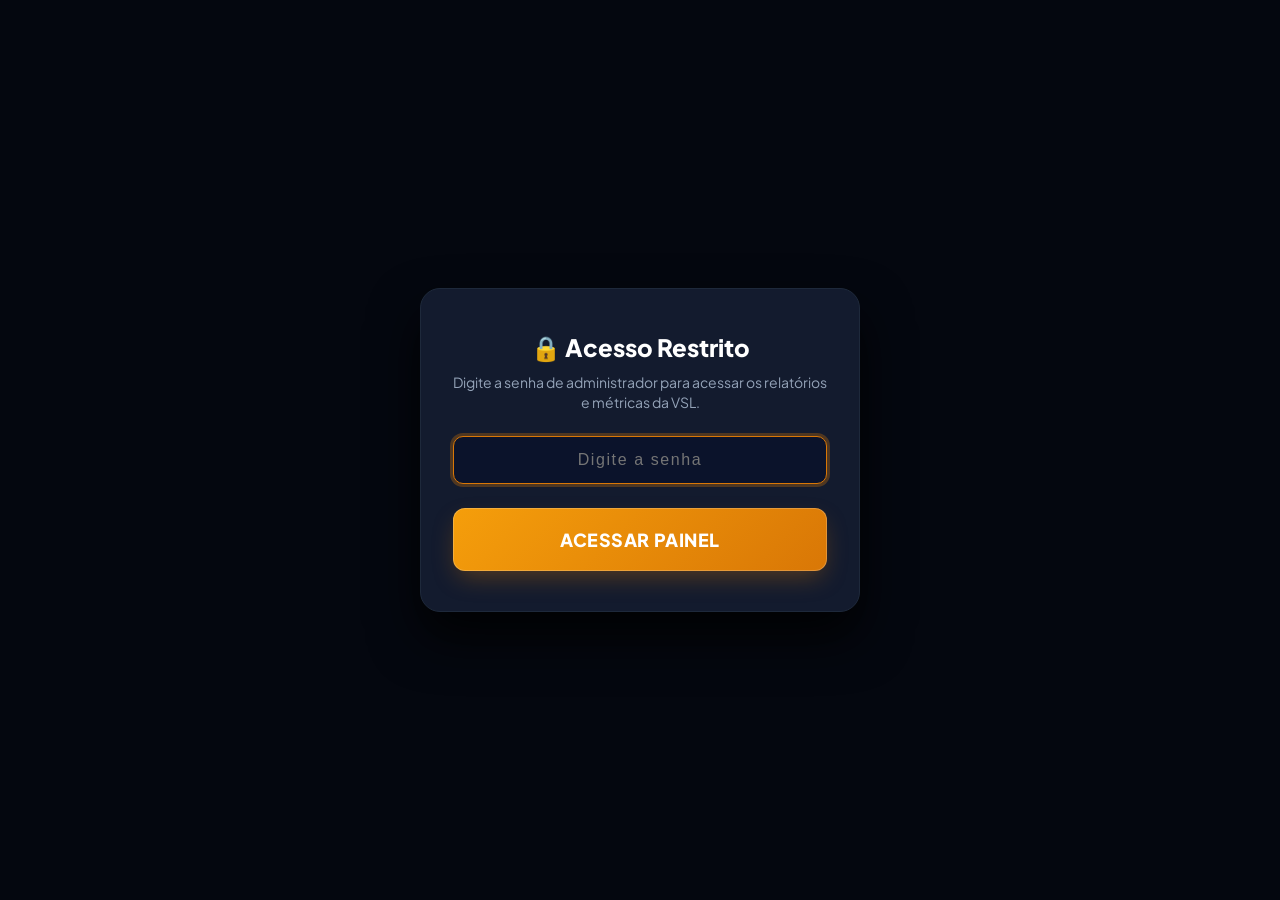
<file: admin-vsl.html>
<!DOCTYPE html>
<html lang="pt-BR">
<head>
  <meta charset="UTF-8">
  <meta name="viewport" content="width=device-width, initial-scale=1.0">
  <title>Dashboard de Retenção da VSL | Método G90</title>
  <link rel="preconnect" href="https://fonts.googleapis.com">
  <link rel="preconnect" href="https://fonts.gstatic.com" crossorigin>
  <link href="https://fonts.googleapis.com/css2?family=Plus+Jakarta+Sans:wght@400;600;700;800&display=swap" rel="stylesheet">
  <link rel="icon" type="image/webp" sizes="32x32" href="img/favicon.webp">
  <link rel="apple-touch-icon" sizes="180x180" href="img/favicon-180.webp">
  <link rel="stylesheet" href="css/styles.min.css?v=1.0.2">
  <script src="js/config.js?v=1.0.2"></script>
  <style>
    body {
      background-color: #0A0F1D;
      color: #F8FAFC;
      padding: 2rem 1rem;
      font-family: 'Plus Jakarta Sans', sans-serif;
    }
    .dash-container {
      max-width: 1000px;
      margin: 0 auto;
    }
    .dash-header {
      display: flex;
      justify-content: space-between;
      align-items: center;
      margin-bottom: 2rem;
      flex-wrap: wrap;
      gap: 1rem;
    }
    .dash-title {
      font-size: 1.75rem;
      font-weight: 800;
      color: #FFFFFF;
    }
    .dash-badge {
      background: rgba(217, 119, 6, 0.15);
      border: 1px solid rgba(217, 119, 6, 0.3);
      color: #F59E0B;
      padding: 0.4rem 1rem;
      border-radius: 9999px;
      font-weight: 700;
      font-size: 0.8125rem;
    }
    .metrics-grid {
      display: grid;
      grid-template-columns: repeat(auto-fit, minmax(200px, 1fr));
      gap: 1.25rem;
      margin-bottom: 2.5rem;
    }
    .metric-card {
      background: #131B2E;
      border: 1px solid #1E293B;
      border-radius: 16px;
      padding: 1.5rem;
      box-shadow: 0 10px 25px rgba(0,0,0,0.4);
    }
    .metric-value {
      font-size: 2rem;
      font-weight: 800;
      color: #F59E0B;
      margin-top: 0.5rem;
    }
    .metric-label {
      font-size: 0.875rem;
      color: #94A3B8;
      font-weight: 600;
    }
    .retention-card {
      background: #131B2E;
      border: 1px solid #1E293B;
      border-radius: 20px;
      padding: 2rem;
      margin-bottom: 2rem;
    }
    .retention-title {
      font-size: 1.25rem;
      font-weight: 800;
      margin-bottom: 1.5rem;
      color: #FFFFFF;
    }
    .funnel-step {
      margin-bottom: 1.25rem;
    }
    .funnel-meta {
      display: flex;
      justify-content: space-between;
      font-size: 0.9375rem;
      font-weight: 700;
      margin-bottom: 0.5rem;
    }
    .funnel-bar-bg {
      width: 100%;
      height: 14px;
      background: #0B132B;
      border-radius: 8px;
      overflow: hidden;
      border: 1px solid #1E293B;
    }
    .funnel-bar-fill {
      height: 100%;
      background: linear-gradient(90deg, #D97706 0%, #F59E0B 100%);
      border-radius: 8px;
      transition: width 0.6s ease;
    }
    .pitch-highlight .funnel-bar-fill {
      background: linear-gradient(90deg, #10B981 0%, #34D399 100%);
    }
    .dash-actions {
      display: flex;
      gap: 1rem;
      justify-content: flex-end;
      flex-wrap: wrap;
    }
    .btn-dash {
      background: #1E293B;
      border: 1px solid #334155;
      color: #FFFFFF;
      padding: 0.75rem 1.5rem;
      border-radius: 10px;
      font-weight: 700;
      cursor: pointer;
    }
    .btn-dash:hover {
      background: #334155;
    }

    /* Password Protection Modal */
    .auth-overlay {
      position: fixed;
      inset: 0;
      background-color: rgba(5, 8, 15, 0.96);
      backdrop-filter: blur(12px);
      z-index: 9999;
      display: flex;
      align-items: center;
      justify-content: center;
      padding: 1.5rem;
    }
    .auth-card {
      background: #131B2E;
      border: 1px solid #1E293B;
      border-radius: 20px;
      padding: 2.5rem 2rem;
      max-width: 440px;
      width: 100%;
      text-align: center;
      box-shadow: 0 25px 50px rgba(0,0,0,0.8);
    }
    .auth-title {
      font-size: 1.5rem;
      font-weight: 800;
      margin-bottom: 0.5rem;
      color: #FFFFFF;
    }
    .auth-sub {
      font-size: 0.875rem;
      color: #94A3B8;
      margin-bottom: 1.5rem;
      line-height: 1.4;
    }
    .auth-input {
      width: 100%;
      background: #0B132B;
      border: 1px solid #1E293B;
      border-radius: 10px;
      padding: 0.875rem 1rem;
      color: #FFFFFF;
      font-size: 1rem;
      outline: none;
      text-align: center;
      letter-spacing: 0.1em;
      margin-bottom: 0.5rem;
    }
    .auth-input:focus {
      border-color: #D97706;
      box-shadow: 0 0 0 3px rgba(217, 119, 6, 0.3);
    }
    .auth-error {
      color: #EF4444;
      font-size: 0.8125rem;
      display: none;
      margin-top: 0.5rem;
      font-weight: 600;
    }
    .hidden {
      display: none !important;
    }
  </style>
</head>
<body>

  <!-- Modal de Autenticação / Senha -->
  <div id="admin-auth-overlay" class="auth-overlay">
    <div class="auth-card">
      <h2 class="auth-title">🔒 Acesso Restrito</h2>
      <p class="auth-sub">Digite a senha de administrador para acessar os relatórios e métricas da VSL.</p>
      
      <form id="auth-form" onsubmit="handleAuthSubmit(event)">
        <input type="password" id="admin-pass-input" class="auth-input" placeholder="Digite a senha" required autofocus>
        <div id="auth-error" class="auth-error">Senha incorreta. Tente novamente.</div>
        <button type="submit" class="btn-primary" style="width: 100%; margin-top: 1rem;">ACESSAR PAINEL</button>
      </form>
    </div>
  </div>

  <!-- Conteúdo do Dashboard -->
  <div id="dash-content" class="dash-container hidden">
    
    <div class="dash-header">
      <div>
        <h1 class="dash-title">Painel de Retenção da VSL</h1>
        <p style="color: #94A3B8; margin-top: 0.25rem;">Análise em tempo real da taxa de reprodução e retenção de público (Estilo VTurb)</p>
      </div>
      <span class="dash-badge">Método G90 Analytics</span>
    </div>

    <!-- Cards de Métricas Principais -->
    <div class="metrics-grid">
      <div class="metric-card">
        <div class="metric-label">Impressões da Página</div>
        <div class="metric-value" id="val-impressions">0</div>
      </div>
      <div class="metric-card">
        <div class="metric-label">Reproduções (Plays)</div>
        <div class="metric-value" id="val-plays">0</div>
      </div>
      <div class="metric-card">
        <div class="metric-label">Taxa de Play (Play Rate)</div>
        <div class="metric-value" id="val-playrate">0%</div>
      </div>
      <div class="metric-card">
        <div class="metric-label">Retenção até o Pitch (3m 05s)</div>
        <div class="metric-value" style="color: #10B981;" id="val-pitchrate">0%</div>
      </div>
    </div>

    <!-- Gráfico de Funil de Retenção -->
    <div class="retention-card">
      <h2 class="retention-title">Funil de Retenção do Público</h2>
      
      <div class="funnel-step">
        <div class="funnel-meta">
          <span>1. Início da Reprodução (Play Rate)</span>
          <span id="label-plays">0 (0%)</span>
        </div>
        <div class="funnel-bar-bg">
          <div class="funnel-bar-fill" id="bar-plays" style="width: 0%;"></div>
        </div>
      </div>

      <div class="funnel-step">
        <div class="funnel-meta">
          <span>2. Chegaram a 25% do Vídeo</span>
          <span id="label-p25">0 (0%)</span>
        </div>
        <div class="funnel-bar-bg">
          <div class="funnel-bar-fill" id="bar-p25" style="width: 0%;"></div>
        </div>
      </div>

      <div class="funnel-step">
        <div class="funnel-meta">
          <span>3. Chegaram a 50% (Metade)</span>
          <span id="label-p50">0 (0%)</span>
        </div>
        <div class="funnel-bar-bg">
          <div class="funnel-bar-fill" id="bar-p50" style="width: 0%;"></div>
        </div>
      </div>

      <div class="funnel-step">
        <div class="funnel-meta">
          <span>4. Chegaram a 75%</span>
          <span id="label-p75">0 (0%)</span>
        </div>
        <div class="funnel-bar-bg">
          <div class="funnel-bar-fill" id="bar-p75" style="width: 0%;"></div>
        </div>
      </div>

      <div class="funnel-step pitch-highlight">
        <div class="funnel-meta" style="color: #10B981;">
          <span>5. Chegaram ao Pitch / Botão CTA (3 min 05 seg) ★</span>
          <span id="label-pitch">0 (0%)</span>
        </div>
        <div class="funnel-bar-bg">
          <div class="funnel-bar-fill" id="bar-pitch" style="width: 0%;"></div>
        </div>
      </div>

      <div class="funnel-step">
        <div class="funnel-meta">
          <span>6. Assistiram 100% (Final)</span>
          <span id="label-p100">0 (0%)</span>
        </div>
        <div class="funnel-bar-bg">
          <div class="funnel-bar-fill" id="bar-p100" style="width: 0%;"></div>
        </div>
      </div>
    </div>

    <!-- Controles -->
    <div class="dash-actions">
      <button class="btn-dash" onclick="simulateTestData()">Adicionar Dados de Teste</button>
      <button class="btn-dash" onclick="resetStats()">Zerar Métricas</button>
      <a href="index.html" class="btn-dash" style="text-decoration: none;">Voltar para a Página</a>
      <button class="btn-dash" style="background: #7F1D1D; border-color: #991B1B;" onclick="handleLogout()">Sair (Logout)</button>
    </div>

  </div>

  <script>
    const STORAGE_KEY = 'g90_vsl_analytics';
    const SESSION_KEY = 'g90_admin_session';

    function checkAuth() {
      const isAuth = sessionStorage.getItem(SESSION_KEY) === 'true';
      const overlay = document.getElementById('admin-auth-overlay');
      const content = document.getElementById('dash-content');

      if (isAuth) {
        if (overlay) overlay.classList.add('hidden');
        if (content) content.classList.remove('hidden');
        renderDashboard();
      } else {
        if (overlay) overlay.classList.remove('hidden');
        if (content) content.classList.add('hidden');
      }
    }

    function handleAuthSubmit(e) {
      e.preventDefault();
      const input = document.getElementById('admin-pass-input');
      const errorMsg = document.getElementById('auth-error');
      const pass = (input ? input.value : '').trim();

      const expectedPass = (window.G90_CONFIG && window.G90_CONFIG.ADMIN_PASSWORD) ? window.G90_CONFIG.ADMIN_PASSWORD : 'g90admin2026';

      if (pass === expectedPass) {
        sessionStorage.setItem(SESSION_KEY, 'true');
        if (errorMsg) errorMsg.style.display = 'none';
        checkAuth();
      } else {
        if (errorMsg) errorMsg.style.display = 'block';
        if (input) {
          input.value = '';
          input.focus();
        }
      }
    }

    function handleLogout() {
      sessionStorage.removeItem(SESSION_KEY);
      checkAuth();
    }

    function loadStats() {
      try {
        const stored = localStorage.getItem(STORAGE_KEY);
        if (stored) return JSON.parse(stored);
      } catch(e){}
      return { impressions: 0, plays: 0, p25: 0, p50: 0, p75: 0, pitch: 0, p100: 0 };
    }

    function renderDashboard() {
      const stats = loadStats();
      const impressions = stats.impressions || 0;
      const plays = stats.plays || 0;
      const p25 = stats.p25 || 0;
      const p50 = stats.p50 || 0;
      const p75 = stats.p75 || 0;
      const pitch = stats.pitch || 0;
      const p100 = stats.p100 || 0;

      const playRate = impressions > 0 ? ((plays / impressions) * 100).toFixed(1) : 0;
      const pitchRate = plays > 0 ? ((pitch / plays) * 100).toFixed(1) : 0;

      document.getElementById('val-impressions').textContent = impressions;
      document.getElementById('val-plays').textContent = plays;
      document.getElementById('val-playrate').textContent = playRate + '%';
      document.getElementById('val-pitchrate').textContent = pitchRate + '%';

      function calcPercent(val) {
        return plays > 0 ? ((val / plays) * 100).toFixed(1) : 0;
      }

      document.getElementById('label-plays').textContent = `${plays} (${playRate}% das impressões)`;
      document.getElementById('bar-plays').style.width = Math.min(playRate, 100) + '%';

      document.getElementById('label-p25').textContent = `${p25} (${calcPercent(p25)}%)`;
      document.getElementById('bar-p25').style.width = calcPercent(p25) + '%';

      document.getElementById('label-p50').textContent = `${p50} (${calcPercent(p50)}%)`;
      document.getElementById('bar-p50').style.width = calcPercent(p50) + '%';

      document.getElementById('label-p75').textContent = `${p75} (${calcPercent(p75)}%)`;
      document.getElementById('bar-p75').style.width = calcPercent(p75) + '%';

      document.getElementById('label-pitch').textContent = `${pitch} (${calcPercent(pitch)}%)`;
      document.getElementById('bar-pitch').style.width = calcPercent(pitch) + '%';

      document.getElementById('label-p100').textContent = `${p100} (${calcPercent(p100)}%)`;
      document.getElementById('bar-p100').style.width = calcPercent(p100) + '%';
    }

    function simulateTestData() {
      const current = loadStats();
      current.impressions += 10;
      current.plays += 8;
      current.p25 += 7;
      current.p50 += 6;
      current.p75 += 5;
      current.pitch += 4;
      current.p100 += 3;
      localStorage.setItem(STORAGE_KEY, JSON.stringify(current));
      renderDashboard();
    }

    function resetStats() {
      if (confirm('Deseja zerar todas as estatísticas de teste da VSL?')) {
        localStorage.removeItem(STORAGE_KEY);
        renderDashboard();
      }
    }

    checkAuth();
  </script>
</body>
</html>
</file>
<file: css/styles.min.css>
:root{--color-bg-main:#0A0F1D;--color-bg-secondary:#0F172A;--color-text-main:#F8FAFC;--color-bg-card:#131B2E;--color-bg-input:#0B132B;--color-text-muted:#94A3B8;--color-border:#1E293B;--color-border-focus:#334155;--color-accent:#D97706;--color-accent-light:#F59E0B;--color-accent-hover:#B45309;--color-accent-glow:rgba(217,119,6,0.35);--color-accent-gradient:linear-gradient(135deg,#F59E0B 0%,#D97706 100%);--color-error:#EF4444;--color-success:#10B981;--font-main:'Plus Jakarta Sans',system-ui,-apple-system,BlinkMacSystemFont,'Segoe UI',Roboto,sans-serif;--transition-fast:0.2s cubic-bezier(0.4,0,0.2,1);--transition-smooth:0.35s cubic-bezier(0.4,0,0.2,1)}*,*::before,*::after{box-sizing:border-box;margin:0;padding:0}html{font-family:var(--font-main);background-color:var(--color-bg-main);color:var(--color-text-main);line-height:1.5;-webkit-text-size-adjust:100%;scroll-behavior:smooth}body{min-height:100vh;display:flex;flex-direction:column;align-items:center;overflow-x:hidden}.container{width:100%;max-width:1100px;margin:0 auto;padding:0 1.25rem}.section-wrapper{width:100%;padding:3rem 0}.brand-header{padding:1.5rem 0 1rem;text-align:center}.brand-logo-link{display:inline-block;text-decoration:none;transition:transform var(--transition-fast)}.brand-logo-link:hover{transform:scale(1.04)}.brand-logo-img{height:clamp(48px,6vw,68px);width:auto;max-width:260px;display:inline-block;filter:drop-shadow(0 4px 15px rgba(217,119,6,0.2))}.hero-section{text-align:center;padding-top:1rem;padding-bottom:2rem}.hero-headline{font-size:clamp(1.75rem,5vw,2.75rem);font-weight:800;line-height:1.2;letter-spacing:-0.02em;color:var(--color-text-main);margin-bottom:1rem;max-width:800px;margin-left:auto;margin-right:auto}.hero-headline span{color:var(--color-accent-light)}.hero-subheadline{font-size:clamp(1rem,2.5vw,1.25rem);font-weight:400;color:var(--color-text-muted);max-width:680px;margin:0 auto 2rem;line-height:1.6}.vsl-outer-wrapper{width:100%;display:flex;justify-content:center;margin-bottom:2rem}.vsl-container{width:100%;max-width:380px;aspect-ratio:9 / 16;background-color:var(--color-bg-card);border:1px solid var(--color-border);border-radius:20px;overflow:hidden;box-shadow:0 20px 40px -15px rgba(0,0,0,0.7),0 0 0 1px rgba(255,255,255,0.05);position:relative}.vsl-container iframe,.vsl-container video{width:100%;height:100%;object-fit:cover;border:none}.vsl-overlay{position:absolute;inset:0;display:flex;flex-direction:column;align-items:center;justify-content:center;padding:2rem;text-align:center;background:radial-gradient(circle at center,rgba(30,41,59,0.88) 0%,rgba(11,19,43,0.96) 100%);z-index:5;transition:opacity 0.4s cubic-bezier(0.4,0,0.2,1),visibility 0.4s cubic-bezier(0.4,0,0.2,1);cursor:pointer}.vsl-overlay.vsl-playing{opacity:0;visibility:hidden;pointer-events:none}.vsl-overlay-title{font-size:0.875rem;font-weight:800;letter-spacing:0.15em;color:var(--color-text-main);margin-bottom:0.75rem;text-transform:uppercase}.vsl-play-btn{width:72px;height:72px;border-radius:50%;background:var(--color-accent-gradient);border:none;display:flex;align-items:center;justify-content:center;box-shadow:0 0 30px var(--color-accent-glow);margin-bottom:1.25rem;cursor:pointer;transition:transform var(--transition-fast),box-shadow var(--transition-fast)}.vsl-play-btn:hover{transform:scale(1.08);box-shadow:0 0 45px var(--color-accent-glow)}.vsl-play-btn svg{width:32px;height:32px;fill:#FFFFFF;margin-left:4px}.vsl-overlay-resume{font-size:0.8125rem;font-weight:700;color:#F59E0B;background:rgba(245,158,11,0.15);border:1px solid rgba(245,158,11,0.3);padding:0.35rem 0.85rem;border-radius:20px;margin-top:0.5rem;display:inline-block}.vsl-click-capture{position:absolute;inset:0;z-index:4;cursor:pointer}.vsl-badge{font-size:0.75rem;font-weight:600;text-transform:uppercase;letter-spacing:0.1em;color:var(--color-text-muted);background:rgba(255,255,255,0.08);border:1px solid rgba(255,255,255,0.1);padding:0.35rem 0.85rem;border-radius:6px}.vsl-cta-wrapper{width:100%;max-width:480px;margin:0 auto;text-align:center;transition:opacity var(--transition-smooth),transform var(--transition-smooth)}.vsl-cta-hidden{display:none !important;opacity:0;transform:translateY(16px)}.vsl-cta-visible{display:block !important;opacity:1;transform:translateY(0);animation:fadeInUp 0.6s cubic-bezier(0.16,1,0.3,1) forwards}@keyframes fadeInUp{from{opacity:0;transform:translateY(20px)}to{opacity:1;transform:translateY(0)}}.btn-primary{display:inline-flex;align-items:center;justify-content:center;width:100%;padding:1.25rem 2rem;font-family:var(--font-main);font-size:1.125rem;font-weight:800;letter-spacing:0.03em;text-transform:uppercase;color:#FFFFFF;background:var(--color-accent-gradient);border:none;border-radius:12px;box-shadow:0 10px 25px -5px var(--color-accent-glow),0 0 0 1px rgba(255,255,255,0.2) inset;cursor:pointer;transition:all var(--transition-fast);text-decoration:none}.btn-primary:hover{background:linear-gradient(135deg,#FBBF24 0%,#D97706 100%);transform:translateY(-2px);box-shadow:0 15px 30px -5px var(--color-accent-glow)}.btn-primary:active{transform:translateY(0)}.btn-primary:disabled{opacity:0.4;cursor:not-allowed;pointer-events:none;box-shadow:none !important;transform:none !important;filter:grayscale(0.5)}.cta-microcopy{margin-top:0.75rem;font-size:0.875rem;color:var(--color-text-muted);line-height:1.4}.authority-section{background-color:var(--color-bg-secondary);border-top:1px solid var(--color-border);border-bottom:1px solid var(--color-border);padding:4rem 0}.authority-grid{display:flex;flex-direction:column;gap:2.5rem;align-items:center}.authority-media{display:flex;justify-content:center;width:100%}.authority-image-wrapper{position:relative;width:100%;max-width:380px;border-radius:20px;overflow:hidden;background:var(--color-bg-card);border:1px solid var(--color-border);box-shadow:0 20px 40px -15px rgba(0,0,0,0.6),0 0 0 1px rgba(217,119,6,0.15);transition:transform var(--transition-smooth),box-shadow var(--transition-smooth)}.authority-image-wrapper:hover{transform:translateY(-4px);box-shadow:0 25px 50px -12px rgba(0,0,0,0.7),0 0 25px var(--color-accent-glow);border-color:rgba(217,119,6,0.35)}.authority-image{width:100%;height:auto;display:block;object-fit:cover}.authority-image-badge{position:absolute;bottom:1rem;left:1rem;right:1rem;padding:0.875rem 1.25rem;background:rgba(10,15,29,0.88);backdrop-filter:blur(12px);border:1px solid rgba(255,255,255,0.12);border-radius:12px;display:flex;flex-direction:column;gap:0.2rem;box-shadow:0 8px 20px rgba(0,0,0,0.4)}.authority-image-badge .badge-title{font-size:1rem;font-weight:800;color:var(--color-text-main);letter-spacing:0.01em}.authority-image-badge .badge-sub{font-size:0.8125rem;font-weight:600;color:var(--color-accent-light)}.authority-content{display:flex;flex-direction:column;gap:2rem;width:100%}.authority-header{text-align:center;margin-bottom:2.5rem}.authority-title{font-size:clamp(1.75rem,4vw,2.25rem);font-weight:800;color:var(--color-text-main);margin-bottom:0.5rem}.authority-subtitle{font-size:1.125rem;font-weight:600;color:var(--color-accent-light);max-width:600px;margin:0 auto}.authority-body{max-width:760px;margin:0 auto;font-size:1.0625rem;color:var(--color-text-muted);line-height:1.7;display:flex;flex-direction:column;gap:1.25rem}.authority-body strong{color:var(--color-text-main);font-weight:700}@media (min-width:992px){.authority-grid{display:grid;grid-template-columns:360px 1fr;gap:3.5rem;align-items:start}.authority-header{margin-bottom:3rem}.authority-body{margin:0;max-width:100%}.companies-wrapper{text-align:left}.companies-grid{justify-content:flex-start}.expertise-grid{margin:0;max-width:100%}}.companies-wrapper{margin-top:1.5rem;text-align:center}.companies-label{font-size:0.75rem;font-weight:700;text-transform:uppercase;letter-spacing:0.15em;color:var(--color-text-muted);margin-bottom:1rem}.companies-grid{display:flex;flex-wrap:wrap;align-items:center;justify-content:center;gap:0.875rem}.company-badge{background:var(--color-bg-card);border:1px solid var(--color-border);border-radius:8px;padding:0.625rem 1.25rem;font-size:0.875rem;font-weight:800;letter-spacing:0.08em;color:var(--color-text-main);box-shadow:0 4px 12px rgba(0,0,0,0.2)}.expertise-wrapper{margin-top:1rem}.expertise-grid{display:grid;grid-template-columns:repeat(2,1fr);gap:1rem;max-width:760px;margin:0 auto}@media (min-width:640px){.expertise-grid{grid-template-columns:repeat(3,1fr)}}.expertise-card{background:var(--color-bg-card);border:1px solid var(--color-border);border-radius:12px;padding:1.25rem;display:flex;align-items:center;gap:0.875rem;transition:border-color var(--transition-fast)}.expertise-card:hover{border-color:var(--color-border-focus)}.expertise-icon{width:36px;height:36px;border-radius:8px;background:rgba(217,119,6,0.12);display:flex;align-items:center;justify-content:center;color:var(--color-accent-light);flex-shrink:0}.expertise-icon svg{width:20px;height:20px;stroke:var(--color-accent-light);stroke-width:2;fill:none}.expertise-name{font-size:0.9375rem;font-weight:700;color:var(--color-text-main)}.footer{width:100%;padding:2.5rem 0;text-align:center;border-top:1px solid var(--color-border);font-size:0.875rem;color:var(--color-text-muted)}.footer-copy{margin-top:0.5rem;font-size:0.8125rem;opacity:0.7}.modal-overlay{position:fixed;inset:0;z-index:999;display:flex;align-items:center;justify-content:center;padding:1rem;opacity:0;pointer-events:none;transition:opacity var(--transition-smooth)}.modal-active{opacity:1;pointer-events:auto}.modal-backdrop{position:absolute;inset:0;background-color:rgba(5,8,15,0.85);backdrop-filter:blur(8px)}.modal-card{position:relative;z-index:10;width:100%;max-width:540px;max-height:90vh;overflow-y:auto;background-color:var(--color-bg-card);border:1px solid var(--color-border);border-radius:20px;padding:2rem 1.5rem;box-shadow:0 25px 50px -12px rgba(0,0,0,0.9);transform:scale(0.95) translateY(10px);transition:transform var(--transition-smooth)}.modal-active .modal-card{transform:scale(1) translateY(0)}.modal-close-btn{position:absolute;top:1.25rem;right:1.25rem;width:36px;height:36px;border-radius:50%;background:var(--color-bg-input);border:1px solid var(--color-border);color:var(--color-text-muted);display:flex;align-items:center;justify-content:center;cursor:pointer;transition:all var(--transition-fast)}.modal-close-btn:hover{color:var(--color-text-main);border-color:var(--color-border-focus)}.modal-header{margin-bottom:1.5rem;padding-right:2rem}.modal-title{font-size:1.5rem;font-weight:800;color:var(--color-text-main);margin-bottom:0.35rem;line-height:1.25}.modal-subtitle{font-size:0.875rem;color:var(--color-text-muted);line-height:1.4}.step-progress-wrapper{margin-bottom:1.5rem}.step-progress-bar{width:100%;height:6px;background-color:var(--color-bg-input);border-radius:9999px;overflow:hidden;margin-bottom:0.75rem;border:1px solid var(--color-border)}.step-progress-fill{height:100%;background:var(--color-accent-gradient);border-radius:9999px;transition:width 0.4s cubic-bezier(0.4,0,0.2,1)}.step-indicators{display:flex !important;align-items:center;justify-content:space-between;gap:0.5rem}.step-badge{flex:1;text-align:center;padding:0.35rem 0.5rem;background:var(--color-bg-input);border:1px solid var(--color-border);border-radius:8px;font-size:0.75rem;font-weight:700;color:var(--color-text-muted);opacity:0.6;transition:all var(--transition-fast);white-space:nowrap}.step-badge-active{color:#FFFFFF !important;background:var(--color-bg-card) !important;border-color:var(--color-accent) !important;opacity:1 !important;box-shadow:0 0 10px rgba(217,119,6,0.25)}.step-badge-completed{color:var(--color-success) !important;border-color:rgba(16,185,129,0.4) !important;opacity:0.9 !important}.form-step:not(.form-step-active){display:none !important}.form-step.form-step-active{display:block !important;animation:stepFadeIn 0.35s cubic-bezier(0.16,1,0.3,1) forwards}@keyframes stepFadeIn{from{opacity:0;transform:translateY(8px)}to{opacity:1;transform:translateY(0)}}.step-nav-buttons{display:flex;gap:0.75rem;margin-top:1rem}.btn-secondary{display:inline-flex;align-items:center;justify-content:center;padding:1rem 1.25rem;font-family:var(--font-main);font-size:0.9375rem;font-weight:700;color:var(--color-text-muted);background:var(--color-bg-input);border:1px solid var(--color-border);border-radius:12px;cursor:pointer;transition:all var(--transition-fast);text-decoration:none}.btn-secondary:hover{color:var(--color-text-main);border-color:var(--color-border-focus);background:var(--color-bg-card)}.step-nav-buttons .btn-secondary{flex:1;max-width:120px}.step-nav-buttons .btn-primary{flex:2}.form-group{margin-bottom:1.25rem;display:flex;flex-direction:column;gap:0.375rem}.form-label{font-size:0.875rem;font-weight:600;color:var(--color-text-main)}.form-input,.form-select,.form-textarea{width:100%;font-family:var(--font-main);font-size:0.9375rem;color:var(--color-text-main);background-color:var(--color-bg-input);border:1px solid var(--color-border);border-radius:10px;padding:0.875rem 1rem;transition:all var(--transition-fast);outline:none}.form-select option{background-color:var(--color-bg-card);color:var(--color-text-main)}.form-input:focus,.form-select:focus,.form-textarea:focus{border-color:var(--color-accent);box-shadow:0 0 0 3px var(--color-accent-glow)}.form-input::placeholder,.form-textarea::placeholder{color:#475569}.form-textarea{resize:vertical;min-height:90px}.input-error{border-color:var(--color-error) !important}.input-error-msg{font-size:0.75rem;color:var(--color-error);display:none;margin-top:0.25rem}.btn-loading,.btn-success{pointer-events:none;opacity:0.9}.btn-success{background:var(--color-success) !important}.spinner{animation:rotate 2s linear infinite;width:20px;height:20px;margin-right:8px}.spinner .path{stroke:#FFFFFF;stroke-linecap:round;animation:dash 1.5s ease-in-out infinite}@keyframes rotate{100%{transform:rotate(360deg)}}@keyframes dash{0%{stroke-dasharray:1,150;stroke-dashoffset:0}50%{stroke-dasharray:90,150;stroke-dashoffset:-35}100%{stroke-dasharray:90,150;stroke-dashoffset:-124}}@media (min-width:768px){.hero-section{padding-top:2rem;padding-bottom:3.5rem}.vsl-container{max-width:400px}.modal-card{padding:2.5rem}}
</file>
